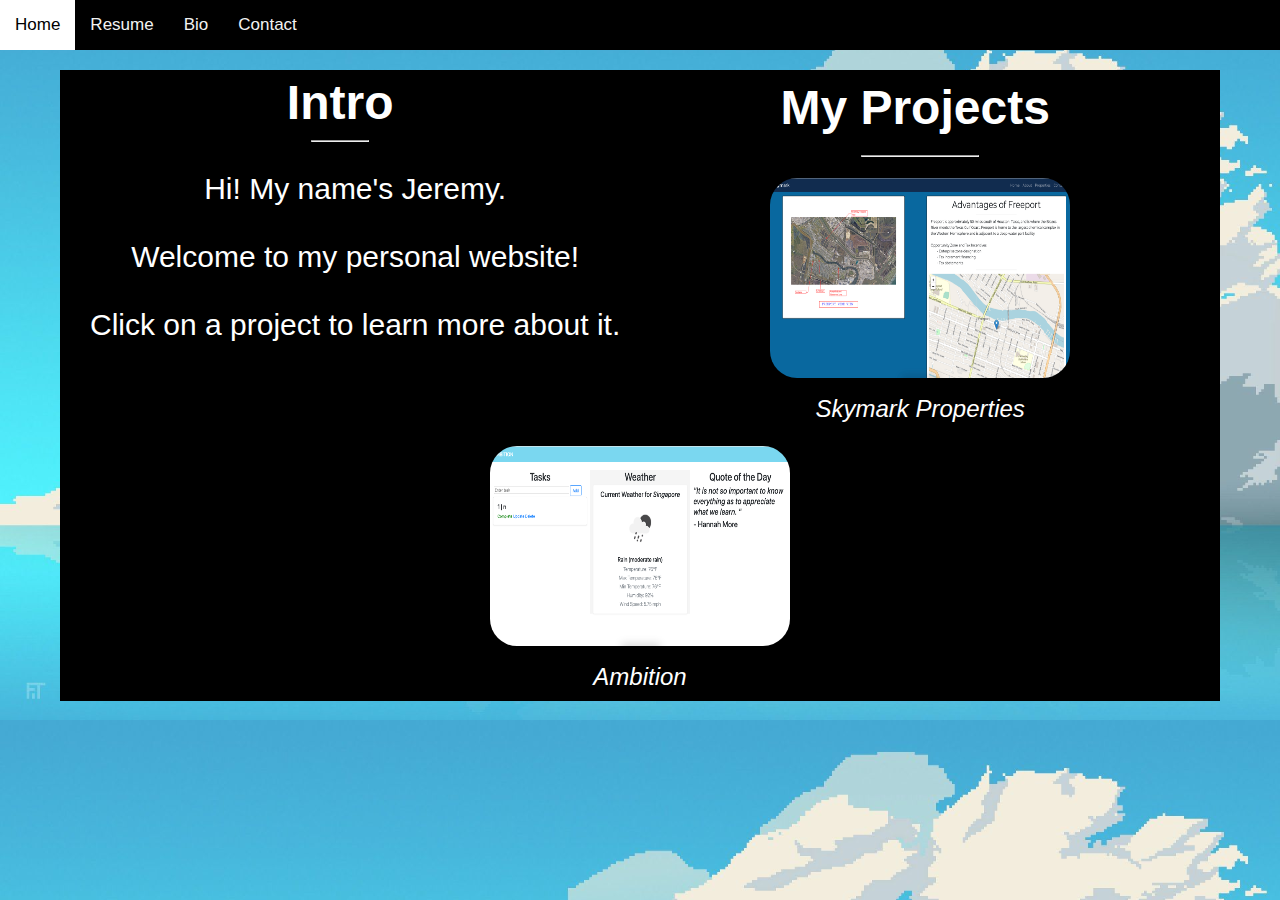
<file: index.html>
<!DOCTYPE html>
<html lang="en">
  <head>
    <meta name="viewport" content="width=device-width, initial-scale=1.0">
    <title>Jeremy Personal Website</title>
    <link rel="stylesheet" href="styles.css">
  </head>
  <body>
    <div class="top-nav" role="navigation">
      <a href="index.html" aria-label="Home">Home</a>
      <a href="jeremy_tan_resume.pdf" aria-label="Jeremy Tan's resume pdf">Resume</a>
      <a href="bio.html" aria-label="Biography">Bio</a>
      <a href="contact.html" aria-label="Contact information">Contact</a>
    </div>

    <div class="center-card">

      <!-- Intro column -->
      <div class="project-intro">
        <h1 class="intro-title">Intro</h1>
        <hr class="intro-bar">
        <p class="intro-text">Hi! My name's Jeremy.
           <br>
           <br>
           Welcome to my personal website!
           <br>
           <br>
           Click on a project to learn more about it.
        </p>
      </div>

      <!-- My Projects column -->
      <div class="project-column">
        <h1>My Projects</h1>
        <hr>
        <div>

          <div class="proj-card">
            <a href="skymark_project.html" aria-label="Skymark Properties project">
              <img alt="Screenshot of Skymark properties website"
                   class="proj-landing-img"
                   src="images/skymark_props.png">
              </img>
            </a>
            <p class="proj-title">Skymark Properties</p>
          </div>

          <div class="proj-card">
            <a href="ambition_project.html" aria-label="Ambition project">
              <img alt="Screenshot of Ambition website"
                   class="proj-landing-img"
                   src="images/ambition.png">
              </img>
            </a>
            <p class="proj-title">Ambition</p>
          </div>

        </div>
      </div>
    </div>

  </body>
</html>
</file>
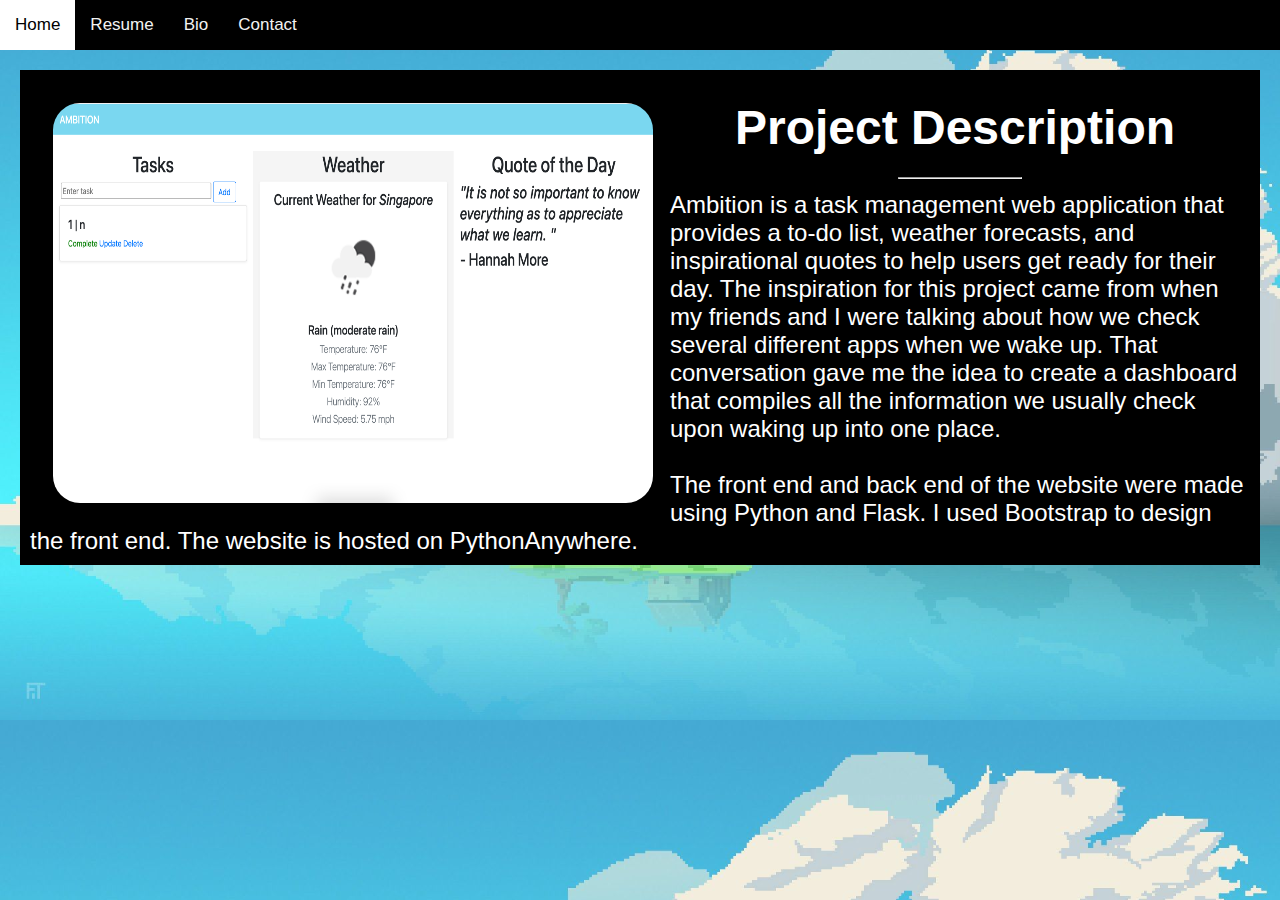
<file: ambition_project.html>
<!DOCTYPE html>
<html lang="en">
  <head>
    <meta name="viewport" content="width=device-width, initial-scale=1.0">
    <title>Jeremy Personal Website</title>
    <link rel="stylesheet" href="styles.css">
  </head>
  <body>
    <div class="top-nav" role="navigation">
      <a href="index.html" aria-label="Home page link">Home</a>
      <a href="jeremy_tan_resume.pdf" aria-label="Jeremy Tan's resume link">Resume</a>
      <a href="bio.html" aria-label="Biography page link">Bio</a>
      <a href="contact.html" aria-label="Contact information link">Contact</a>
    </div>

    <div class="proj-info">

      <!-- Image column -->
      <div class="proj-desc-img">
        <a href="https://ambition-project.herokuapp.com/" target="_blank" aria-label="Link to Ambition project">
          <img alt="Screenshot of Skymark properties website" class="proj-img" src="images/ambition.png"></img>
        </a>
      </div>

      <!-- Description column -->
      <div class="proj-text">
        <h1>Project Description</h1>
        <hr>
        <p>
            Ambition is a task management web application that provides a to-do list,
            weather forecasts, and inspirational quotes to help users get ready for
            their day.
            The inspiration for this project came from when my friends and I were talking
            about how we check several different apps when we wake up. That conversation
            gave me the idea to create a dashboard that compiles all the information
            we usually check upon waking up into one place.
            <br>
            <br>
            The front end and back end of the website were made using Python and Flask. I used
            Bootstrap to design the front end. The website is hosted on PythonAnywhere.
            <br>
        </p>
      </div>


    </div>
  </body>
</html>
</file>
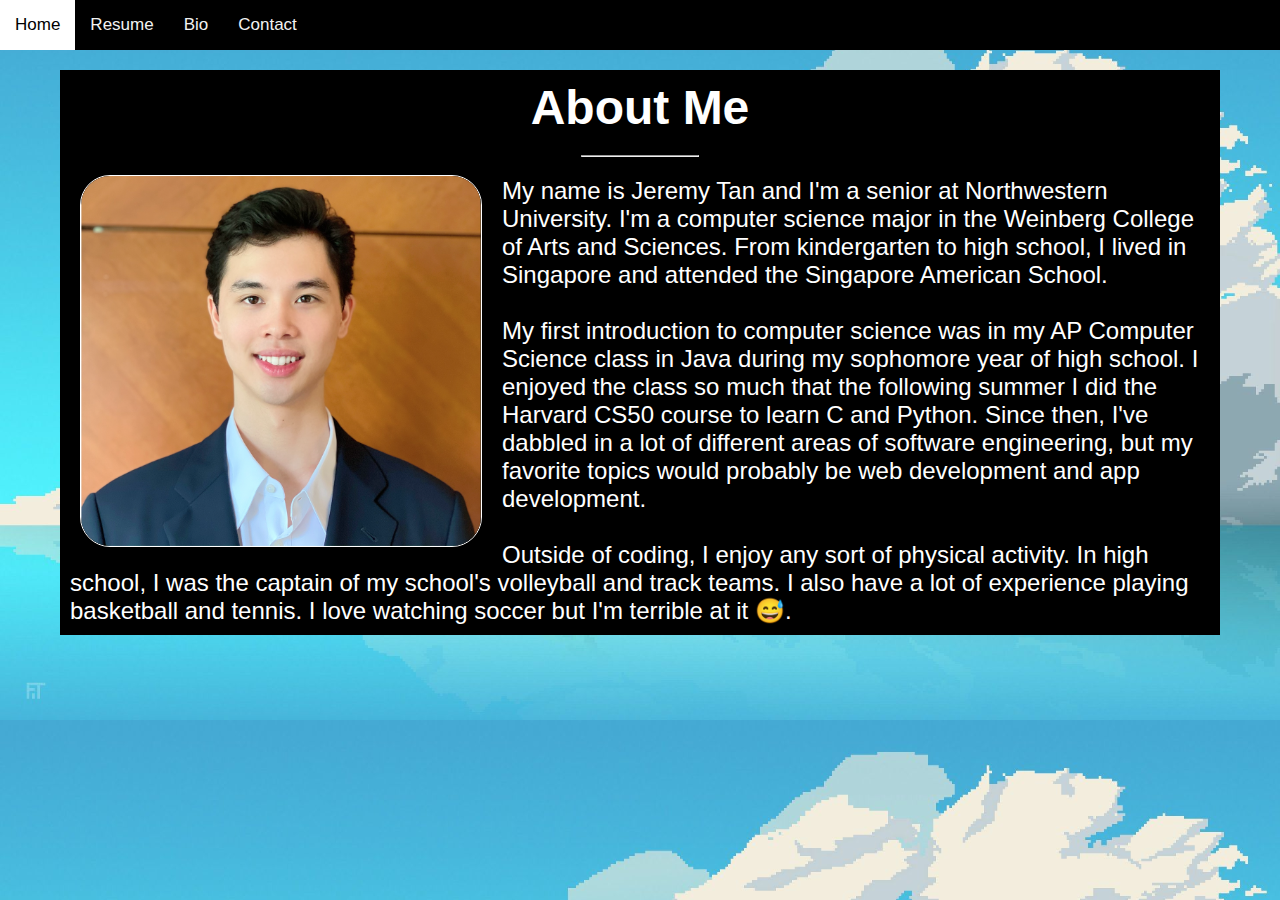
<file: bio.html>
<!DOCTYPE html>
<html lang="en">
  <head>
    <meta name="viewport" content="width=device-width, initial-scale=1.0">
    <title>Jeremy Personal Website</title>
    <link rel="stylesheet" href="styles.css">
  </head>

  <body>
    <div class="top-nav" role="navigation">
      <a href="index.html" aria-label="Home page">Home</a>
      <a href="jeremy_tan_resume.pdf" aria-label="Jeremy Tan's resume pdf">Resume</a>
      <a href="bio.html" aria-label="Biography page">Bio</a>
      <a href="contact.html" aria-label="Contact information">Contact</a>
    </div>

    <div class="center-card">
      <div>
        <h1>About Me</h1>
        <hr>
        <img src="images/profile_photo.png" class="about-photo"
             alt="Head shot photo of Jeremy Tan in a suit">
        </img>

        <p class="about-me">
          My name is Jeremy Tan and I'm a senior at Northwestern University.
          I'm a computer science major in the Weinberg College of Arts and Sciences.
          From kindergarten to high school, I lived in Singapore and attended the Singapore
          American School.
          <br>
          <br>
          My first introduction to computer science was in my AP Computer Science class in Java
          during my sophomore year of high school. I enjoyed the class so much that the following
          summer I did the Harvard CS50 course to learn C and Python.
          Since then, I've dabbled in a lot of different areas of software engineering, but my
          favorite topics would probably be web development and app development.
          <br>
          <br>
          Outside of coding, I enjoy any sort of physical activity. In high school,
          I was the captain of my school's volleyball and track teams. I also have a lot
          of experience playing basketball and tennis. I love watching soccer but I'm terrible at it 😅.
        </p>
      </div>
    </div>


  </body>
</html>
</file>
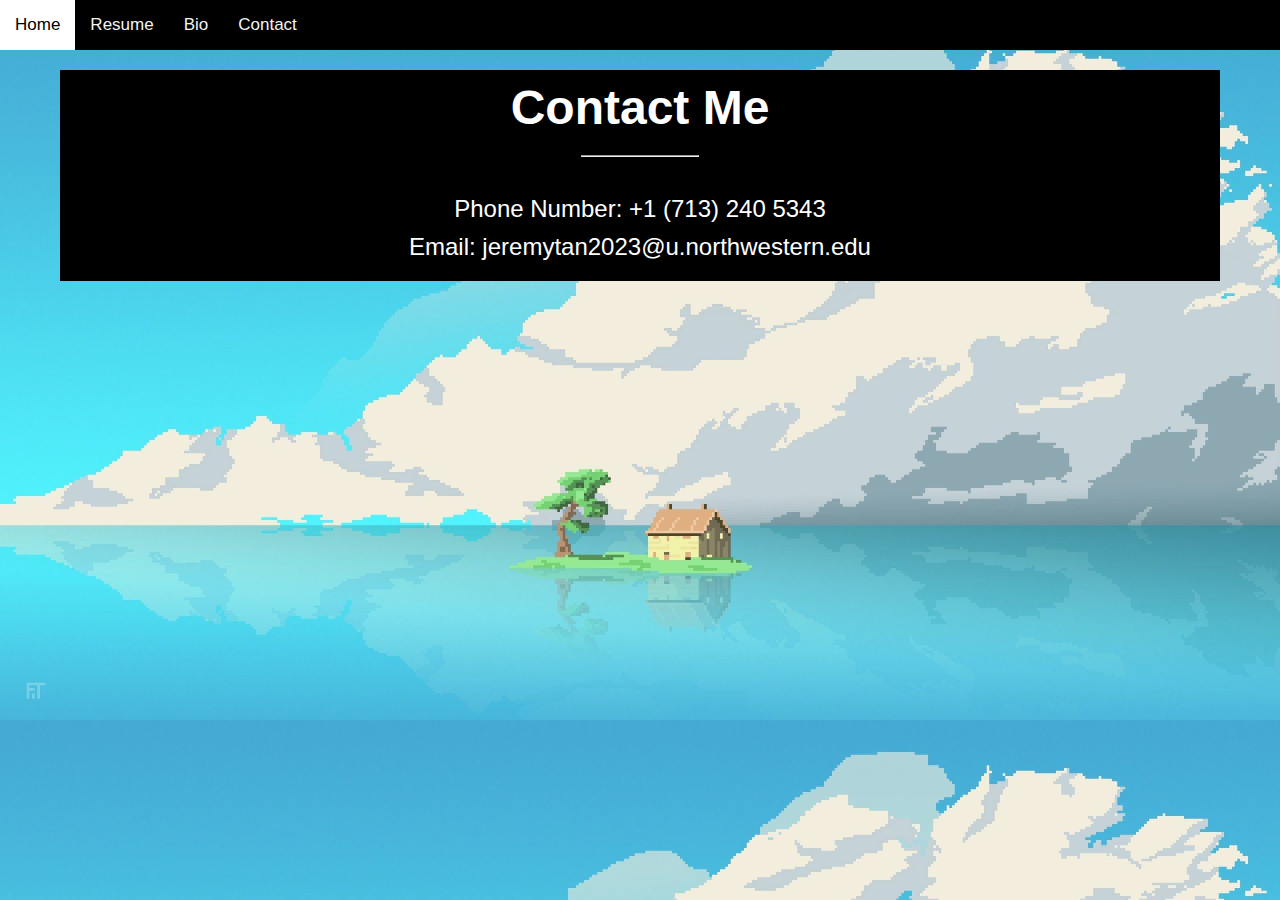
<file: contact.html>
<!DOCTYPE html>
<html lang="en">
  <head>
    <meta name="viewport" content="width=device-width, initial-scale=1.0">
    <title>Jeremy Personal Website</title>
    <link rel="stylesheet" href="styles.css">
  </head>
  <body>
    <div class="top-nav" role="navigation">
      <a href="index.html" aria-label="Home page">Home</a>
      <a href="jeremy_tan_resume.pdf" aria-label="Jeremy Tan's resume pdf">Resume</a>
      <a href="bio.html" aria-label="Biography page">Bio</a>
      <a href="contact.html" aria-label="Contact information">Contact</a>
    </div>

    <div class="center-card">
      <h1>Contact Me</h1>
      <hr>
      <div class="contact-info">
        <p>Phone Number: +1 (713) 240 5343</p>
        <p>Email: jeremytan2023@u.northwestern.edu</p>
      </div>
    </div>

  </body>
</html>
</file>
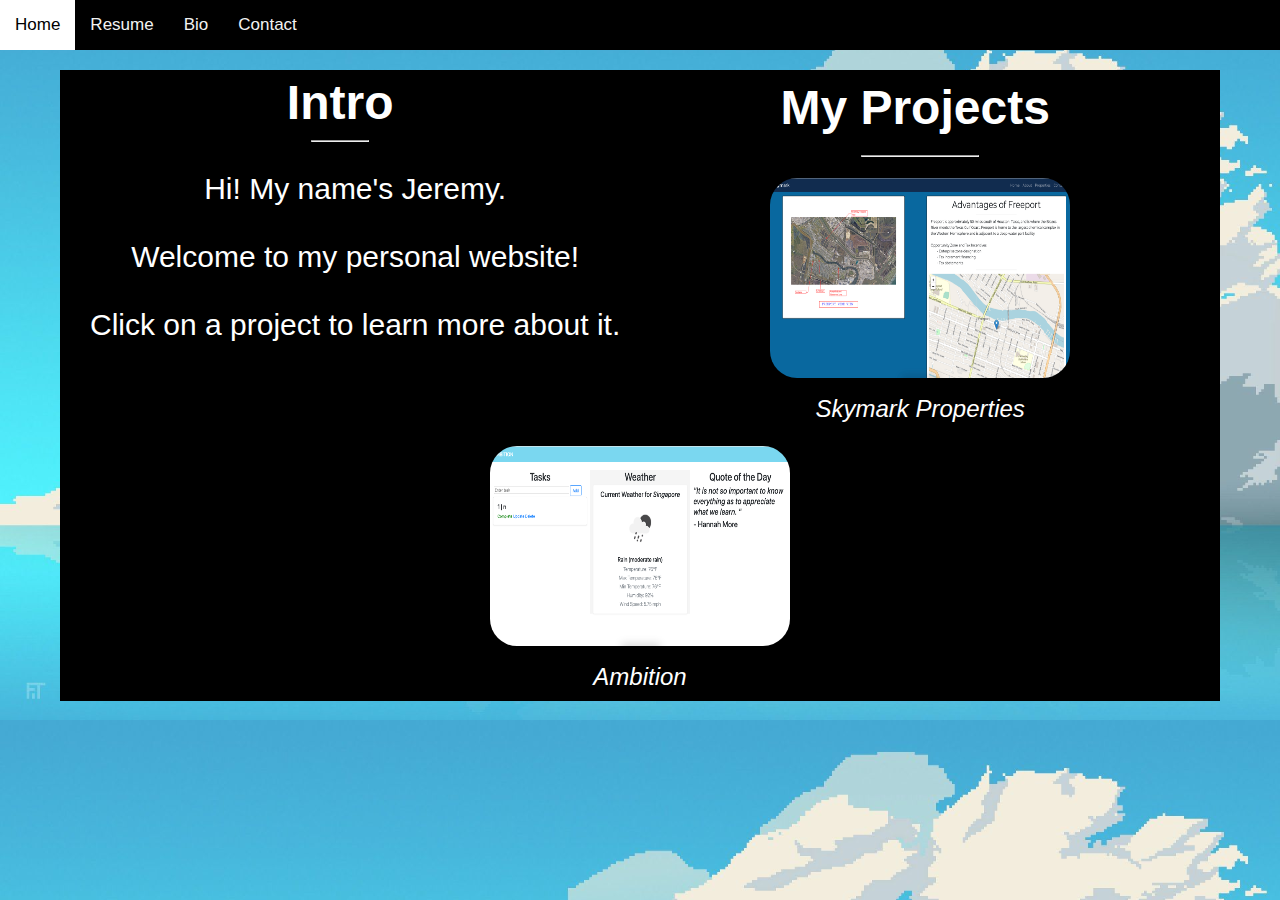
<file: main.html>
<!DOCTYPE html>
<html lang="en">
  <head>
    <meta name="viewport" content="width=device-width, initial-scale=1.0">
    <title>Jeremy Personal Website</title>
    <link rel="stylesheet" href="styles.css">
  </head>
  <body>
    <div class="top-nav" role="navigation">
      <a href="main.html" aria-label="Home">Home</a>
      <a href="jeremy_tan_resume.pdf" aria-label="Jeremy Tan's resume pdf">Resume</a>
      <a href="bio.html" aria-label="Biography">Bio</a>
      <a href="contact.html" aria-label="Contact information">Contact</a>
    </div>

    <div class="center-card">

      <!-- Intro column -->
      <div class="project-intro">
        <h1 class="intro-title">Intro</h1>
        <hr class="intro-bar">
        <p class="intro-text">Hi! My name's Jeremy.
           <br>
           <br>
           Welcome to my personal website!
           <br>
           <br>
           Click on a project to learn more about it.
        </p>
      </div>

      <!-- My Projects column -->
      <div class="project-column">
        <h1>My Projects</h1>
        <hr>
        <div>

          <div class="proj-card">
            <a href="skymark_project.html" aria-label="Skymark Properties project">
              <img alt="Screenshot of Skymark properties website"
                   class="proj-landing-img"
                   src="images/skymark_props.png">
              </img>
            </a>
            <p class="proj-title">Skymark Properties</p>
          </div>

          <div class="proj-card">
            <a href="ambition_project.html" aria-label="Ambition project">
              <img alt="Screenshot of Ambition website"
                   class="proj-landing-img"
                   src="images/ambition.png">
              </img>
            </a>
            <p class="proj-title">Ambition</p>
          </div>

        </div>
      </div>
    </div>

  </body>
</html>
</file>
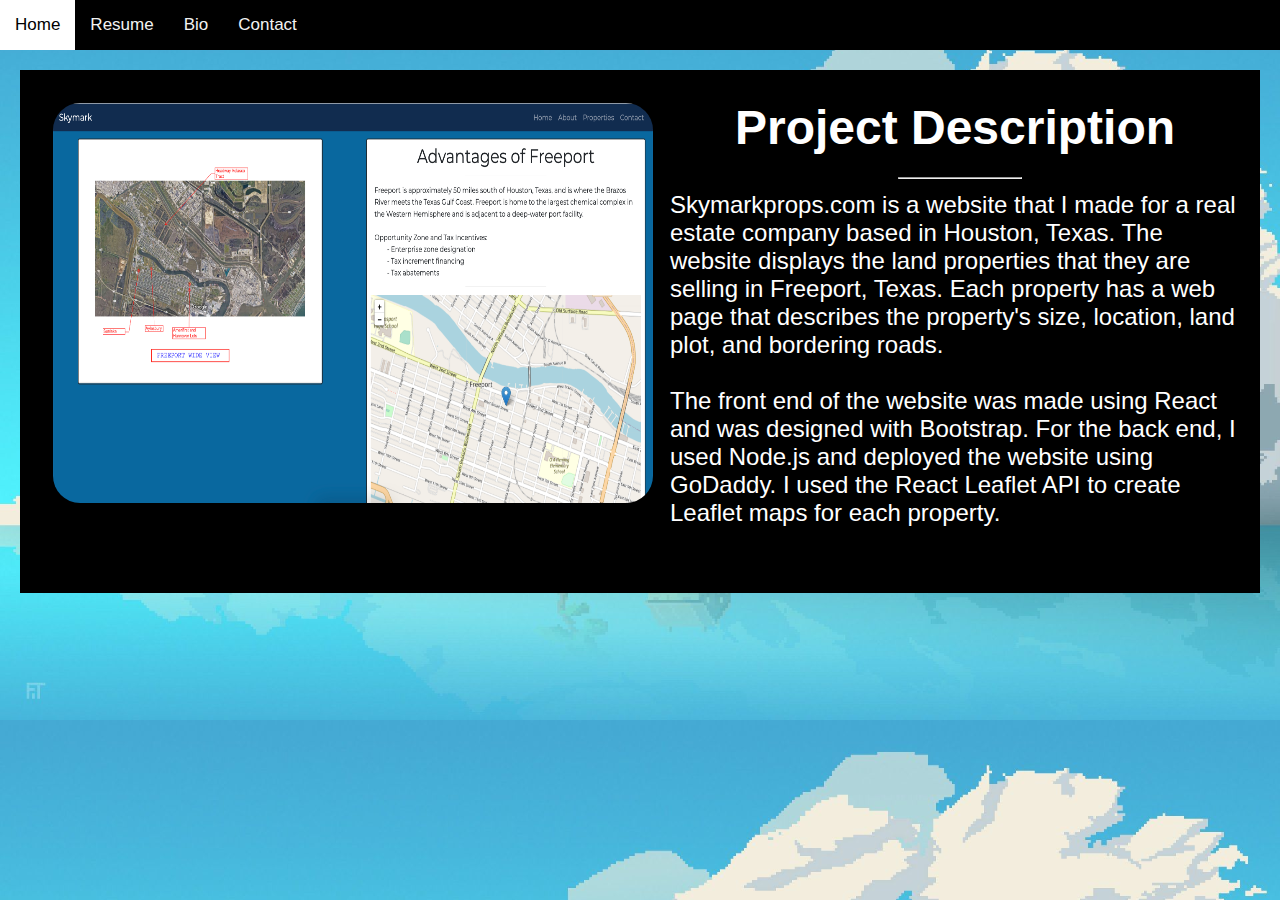
<file: skymark_project.html>
<!DOCTYPE html>
<html lang="en">
  <head>
    <meta name="viewport" content="width=device-width, initial-scale=1.0">
    <title>Jeremy Personal Website</title>
    <link rel="stylesheet" href="styles.css">
  </head>
  <body>
    <div class="top-nav" role="navigation">
      <a href="index.html" aria-label="Home page">Home</a>
      <a href="jeremy_tan_resume.pdf" aria-label="Jeremy Tan's resume">Resume</a>
      <a href="bio.html" aria-label="Biography page">Bio</a>
      <a href="contact.html" aria-label="Contact information">Contact</a>
    </div>

    <div class="proj-info">

      <!-- Image column -->
      <div class="proj-desc-img">
        <a href="http://skymarkprops.com/" target="_blank" aria-label="Link to Skymark Properties project">
          <img alt="Screenshot of Skymark properties website" class="proj-img" src="images/skymark_props.png"></img>
        </a>
      </div>

      <!-- Description column -->
      <div class="proj-text">
        <h1>Project Description</h1>
        <hr>
        <p> Skymarkprops.com is a website that I made for a real estate company
        based in Houston, Texas. The website displays the land properties that they
        are selling in Freeport, Texas. Each property has a web page that describes
        the property's size, location, land plot, and bordering roads.
        <br>
        <br>
        The front end of the website was made using React and was designed with Bootstrap.
        For the back end, I used Node.js and deployed the website using GoDaddy. I used the
        React Leaflet API to create Leaflet maps for each property. </p>
        <br>
        <br>
      </div>
    </div>

  </body>
</html>
</file>
<file: styles.css>
body {
  background-image: url(images/cloud_house.jpg);
  background-size: 100%;
  margin: 0px;
  font-family: 'Ubuntu', sans-serif;
}

h1 {
  color: white;
  font-size: 48px;
  text-align: center;
  padding: 10px;
  margin: 10px 0;
}

hr {
  width: 10%;
}

img {
  border: 3px solid black;
  border-radius: 30px;
}

p {
  color: white;
  margin-top: 10px;
  margin-bottom: 0;
}


/* General classes */

.center-card {
  text-align: center;
  background-color: black;
  margin: 0 60px;
}


/* Navigation Bar */
.top-nav {
  background-color: black;
  overflow: hidden;
  margin-bottom: 20px;
}

.top-nav a {
  float: left;
  color: #f2f2f2;
  text-align: center;
  padding: 15px 15px;
  text-decoration: none;
  font-size: 17px;
}

.top-nav a:hover {
  background-color: white;
  color: black;
}


/* Landing Page */
.intro-title {
  margin: 0;
  padding-top: 5px;
}

.intro-bar {
  margin-top: 0;
  margin-bottom: 30px;
}

.intro-text {
  padding-left: 30px;
}

.project-intro {
  font-size: 30px;
  float: left;
  display: inline;
}



/* Bio Page */

.about-photo {
  height: 370px;
  width: 400px;
  float: left;
  margin: 10px 20px 0 20px;
  border: 1px solid white;
}

.about-me {
  font-size: 24px;
  text-align: left;
  padding: 10px;
}

.contact-info {
  font-size: 24px;
  padding: 20px;
}



/* Projects */
.proj-img {
  height: 400px;
  width: 600px;
}

.proj-landing-img {
  height: 200px;
  width: 300px;
}

.proj-landing-img:hover {
  border: 3px solid white;
}

.proj-img:hover {
  border: 3px solid white;
}

.proj-title {
  font-size: 24px;
  font-style: italic;
}

.proj-card {
  display: inline-block;
  margin: 10px;
}

.proj-info {
  background-color: black;
  padding: 10px;
  margin: 20px;
}

.proj-desc-img {
  height: 400px;
  width: 600px;
  float: left;
  display: inline-block;
  margin: 20px;
}

.proj-text {
  display: inline;
  font-size: 24px;
}

.project-column {
  display: inline;
}
</file>
